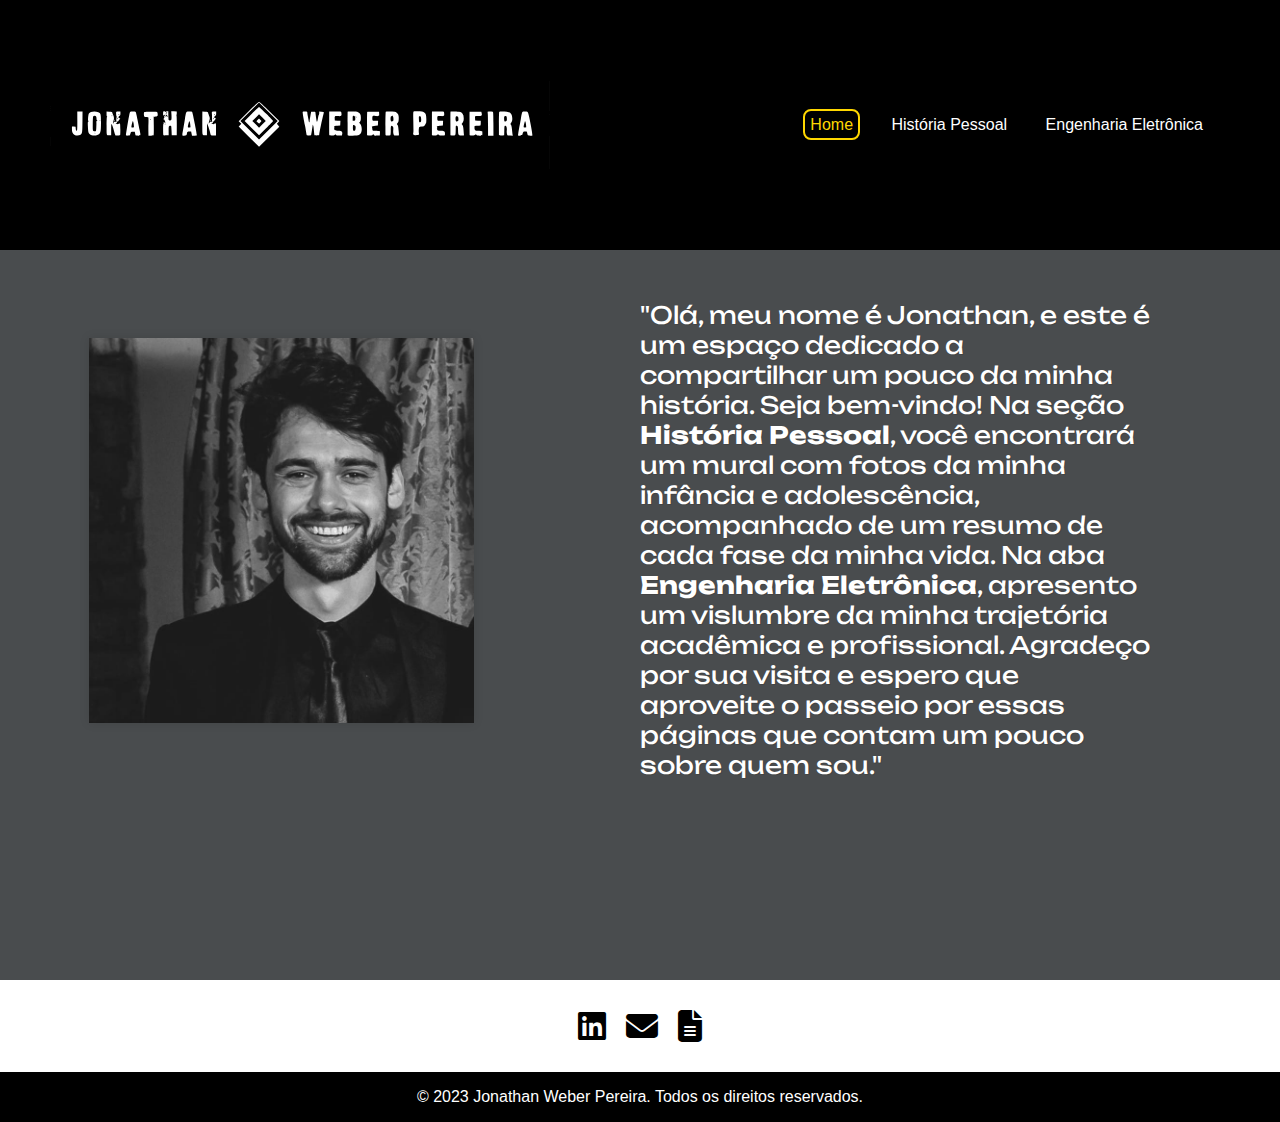
<file: index.html>
<!DOCTYPE html>
<html lang="pt-br">
<head>
    <meta charset="UTF-8">
    <meta name="viewport" content="width=device-width, initial-scale=1.0">
    <link rel="stylesheet" href="styles.css">
    <link rel="stylesheet" href="https://cdnjs.cloudflare.com/ajax/libs/font-awesome/6.2.0/css/all.min.css">
    <title>Home</title>
</head>
<body>
    <header id="main-header">
        <div class="logo">
            <img src="images/home/logo.svg" alt="Seu Logo">
        </div>
        <nav>
            <ul>
                <li><a href="index.html"class="selected">Home</a></li>
                <li><a href="pessoal.html">História Pessoal</a></li>
                <li><a href="profissional.html">Engenharia Eletrônica</a></li>
            </ul>
        </nav>
    </header>

    <section class="homepage">
        <div class="profile-image">
            <img src="images/home/profile-img.jpg" alt="Minha Foto">
        </div>
        <div class="text-homepage">
            "Olá, meu nome é Jonathan, e este é um espaço dedicado a compartilhar um pouco da minha história.
            Seja bem-vindo! Na seção <strong><a target="_blank" href="pessoal.html">História Pessoal</a></strong>, você encontrará um mural com fotos da minha infância e adolescência, 
            acompanhado de um resumo de cada fase da minha vida. Na aba <strong><a target="_blank" href="profissional.html">Engenharia Eletrônica</a></strong>,
            apresento um vislumbre da minha trajetória acadêmica e profissional.
            Agradeço por sua visita e espero que aproveite o passeio por essas páginas que contam um pouco sobre quem sou." 
        </div>
    </section>

    <footer>
        <section class="redes-sociais">
            <a href="https://www.linkedin.com/in/jonathan-weber-pereira/" target="_blank">
                <i class="fab fa-linkedin fa-2x"></i>
            </a>
            <a href="mailto:jonathanpereira263@hotmail.com">
                <i class="fas fa-envelope fa-2x"></i>
            </a>
            <a href="https://github.com/Jonathanwp263/curr-culo/blob/main/Jonathan_WeberPereira_curr%C3%ADculo.pdf" target="_blank">
                <i class="fas fa-file-alt fa-2x"></i>
            </a>
        </section>
        <p>&copy; 2023 Jonathan Weber Pereira. Todos os direitos reservados.</p>
    </footer>

    <script src="script.js"></script>
</body>
</html>
</file>
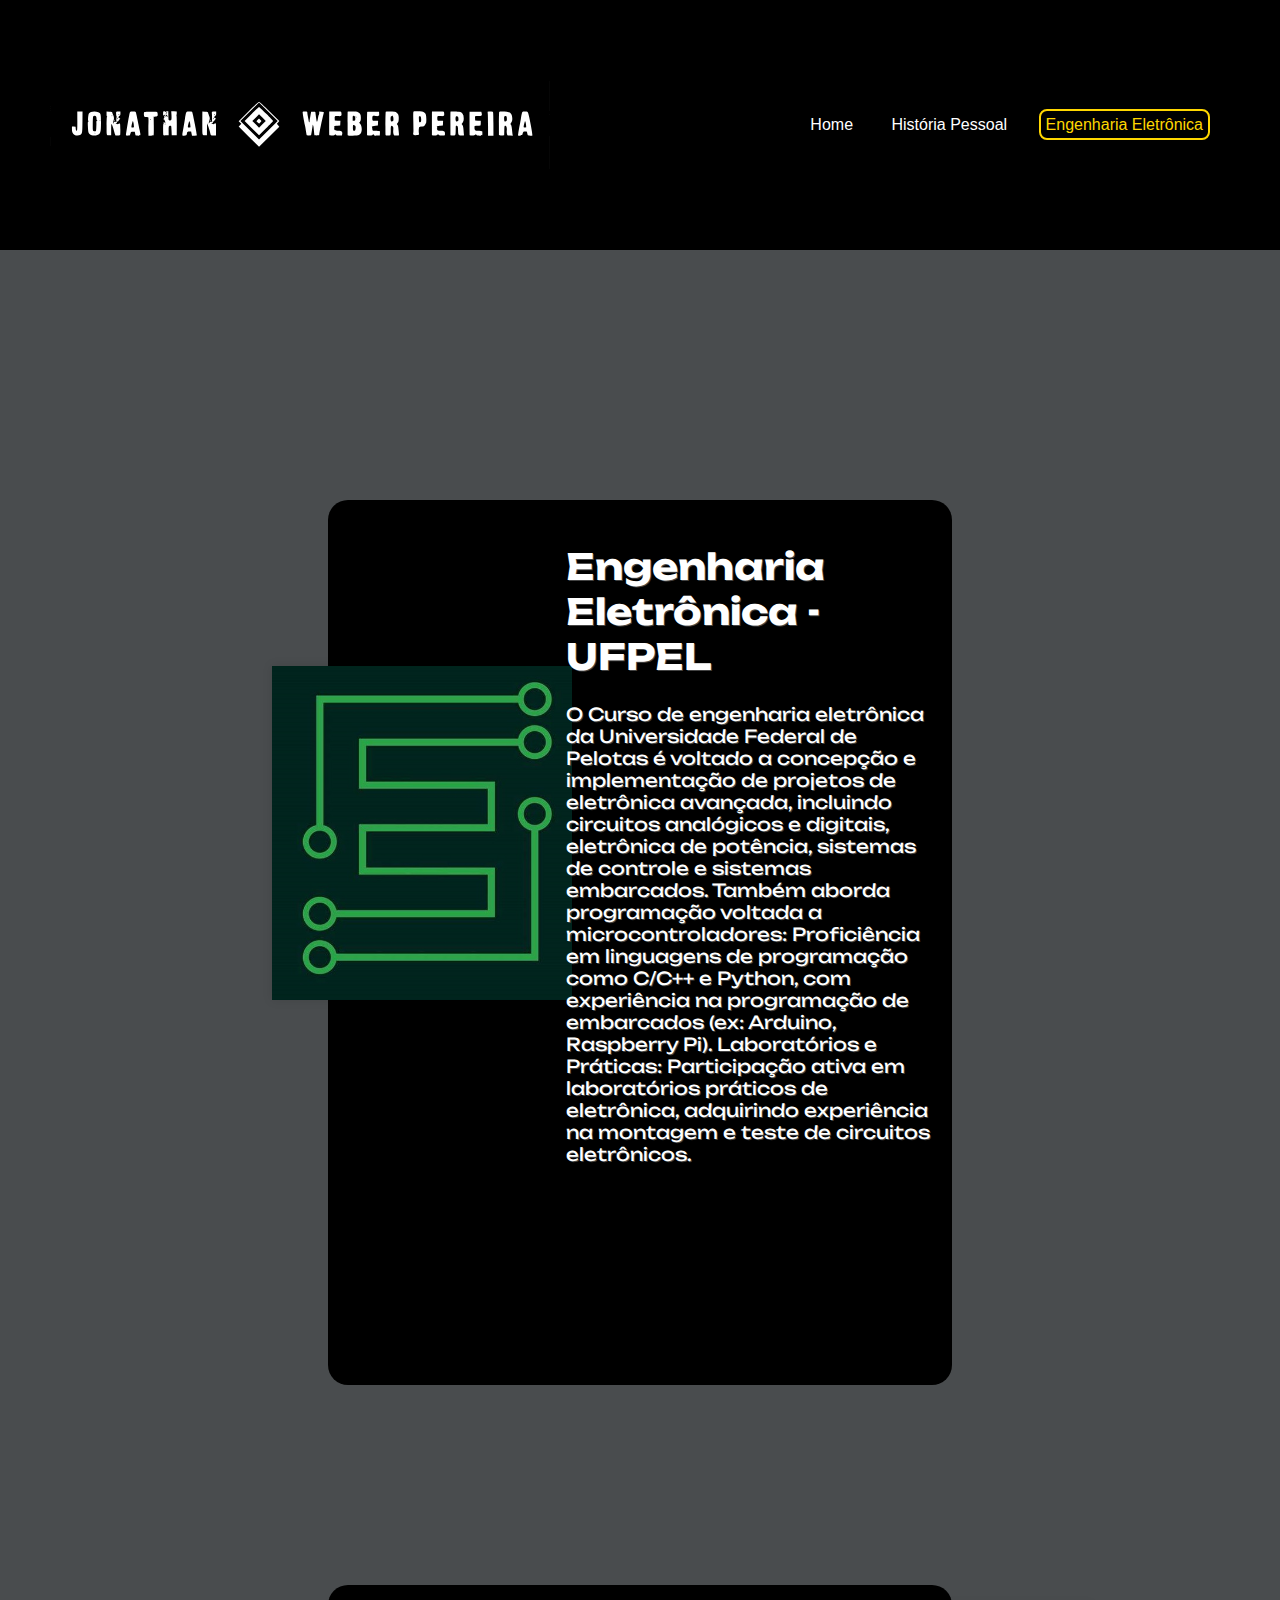
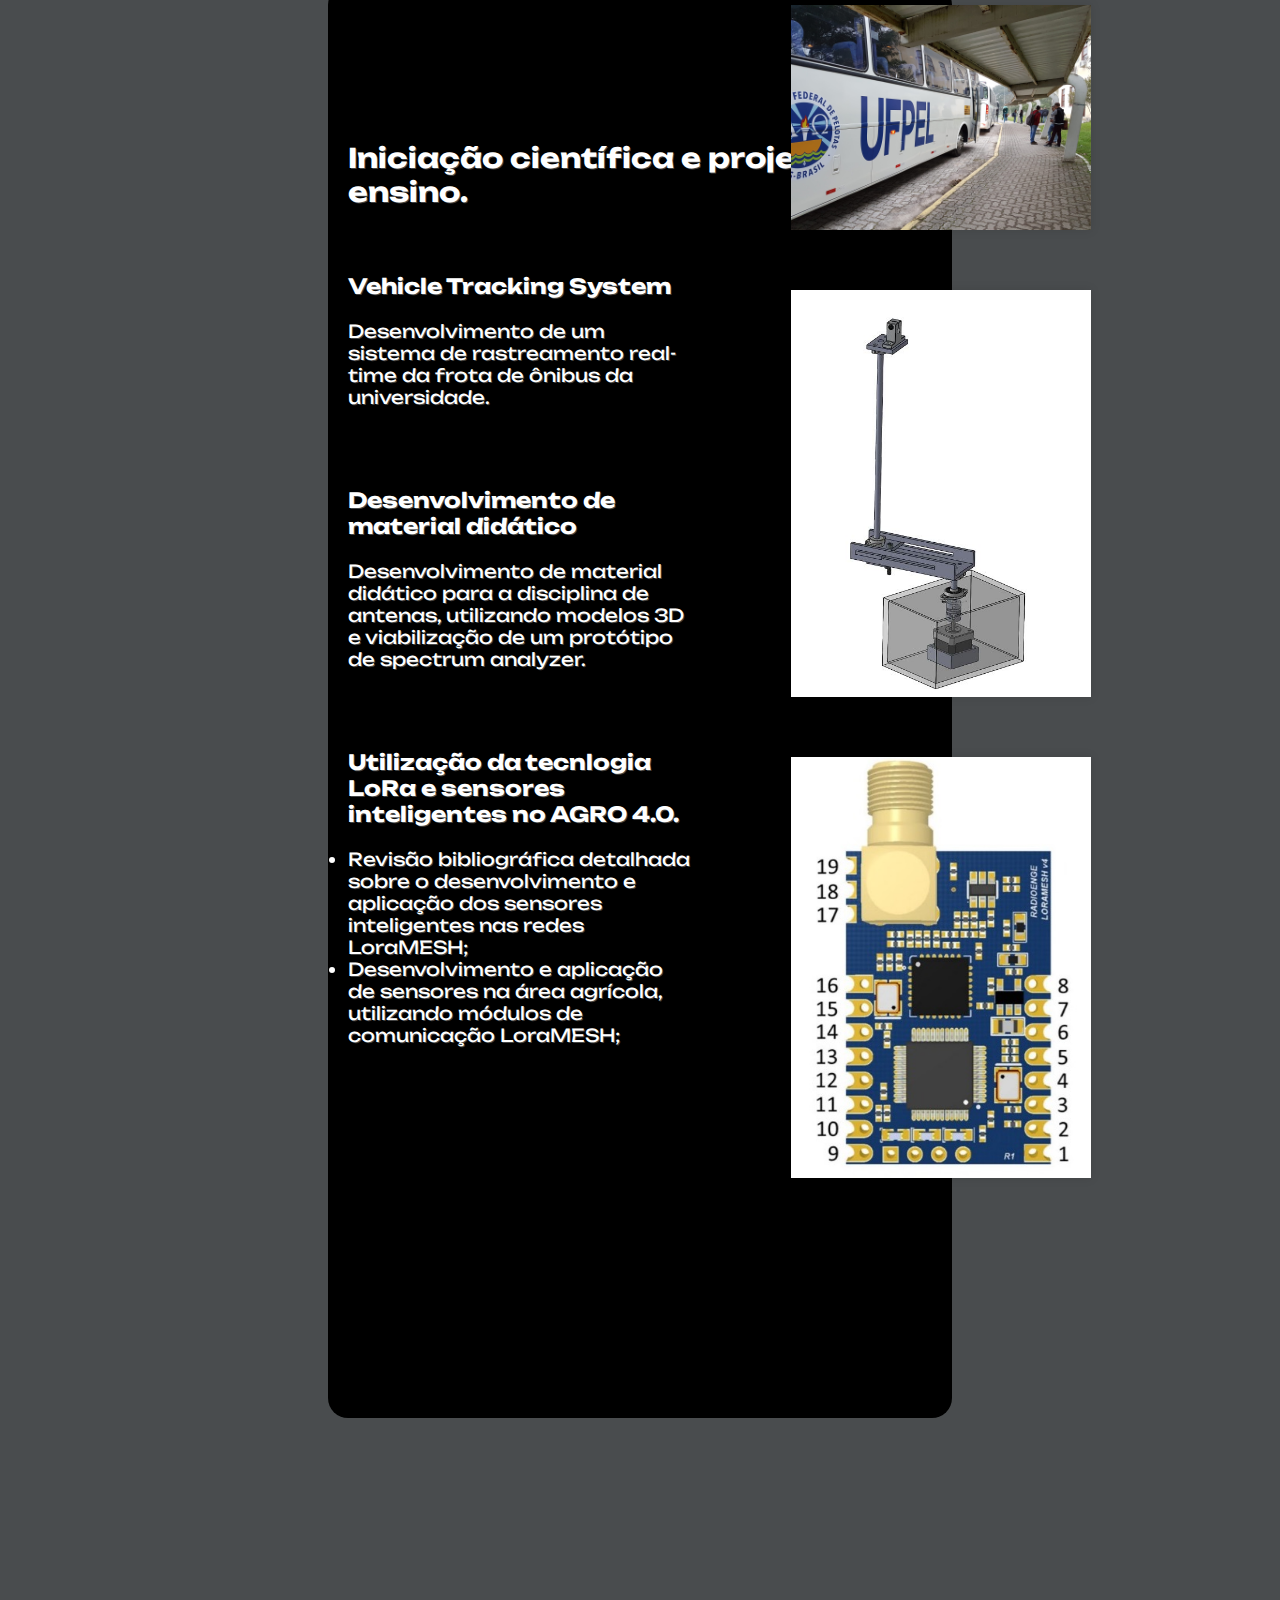
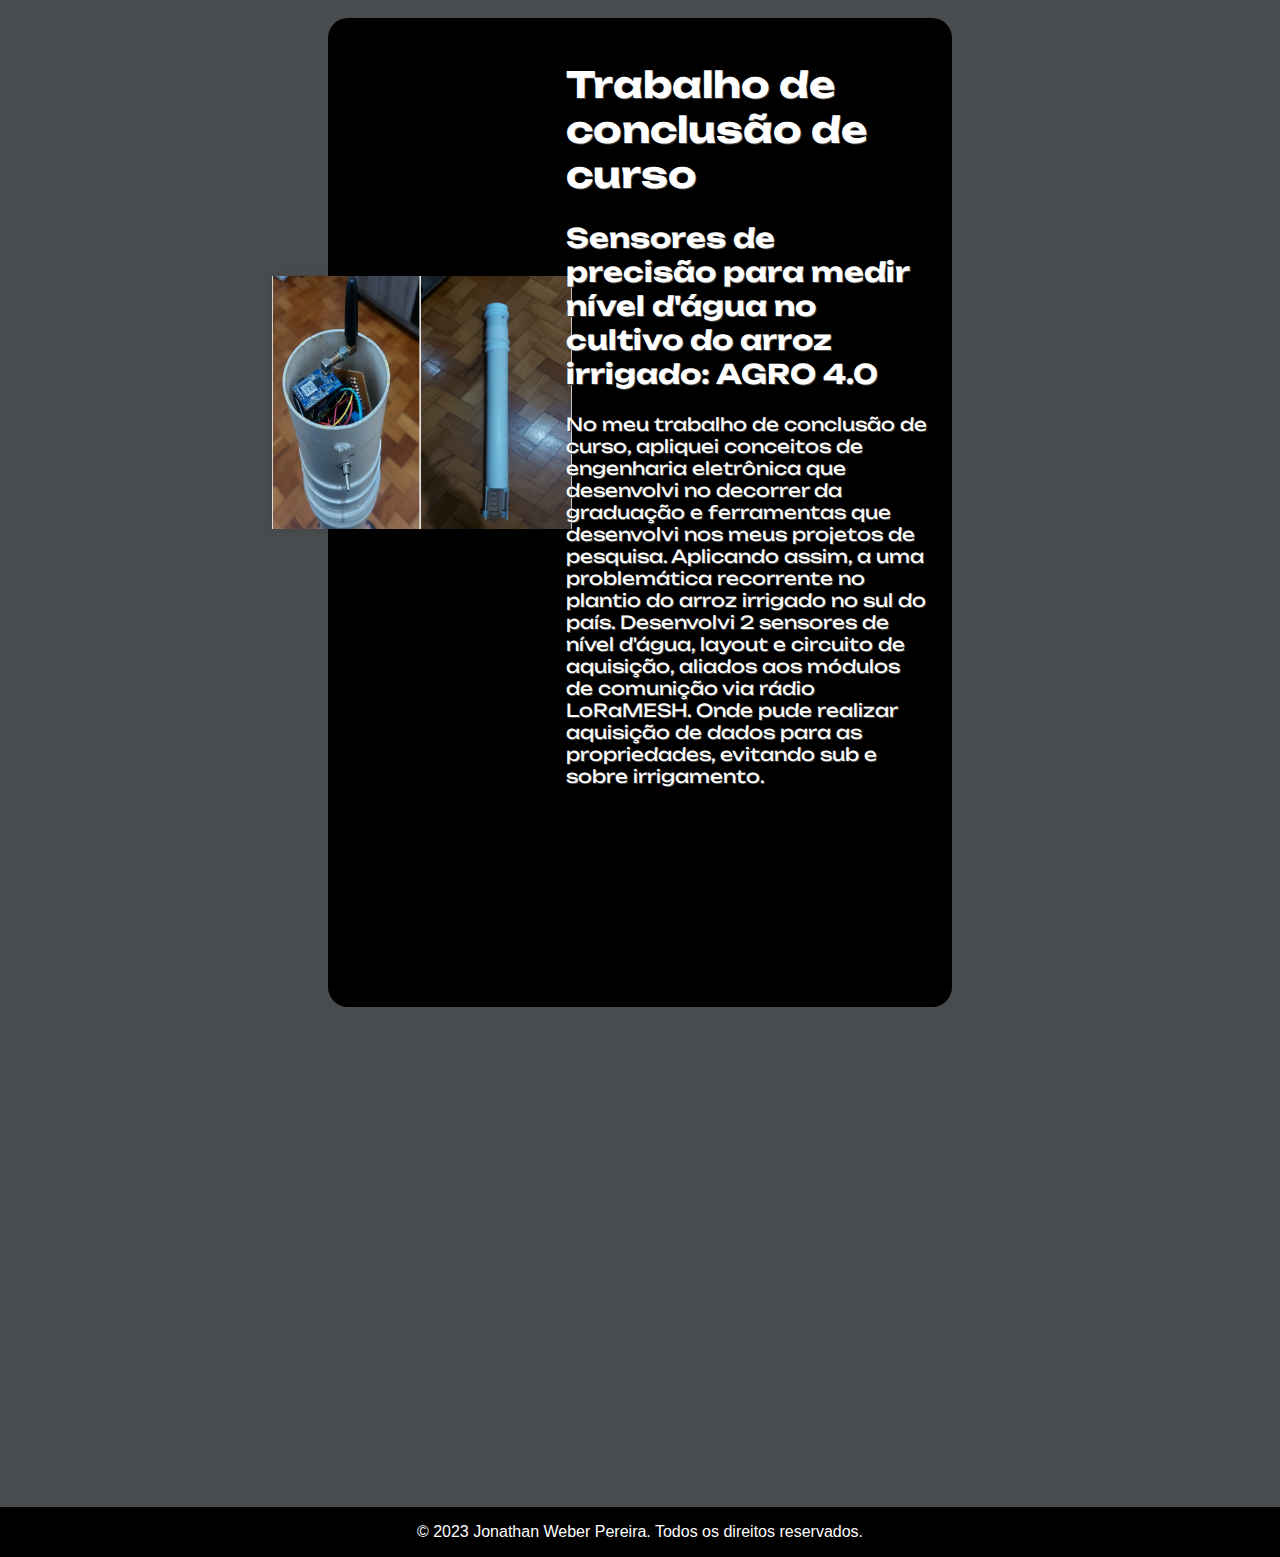
<file: profissional.html>
<!-- profissional.html -->

<!DOCTYPE html>
<html lang="pt-br">
<head>
    <meta charset="UTF-8">
    <meta name="viewport" content="width=device-width, initial-scale=1.0">
    <link rel="stylesheet" href="styles.css">
    <title>Engenharia Eletrônica</title>
</head>
<body>
    <header id="main-header">
        <div class="logo">
            <img src="images/home/logo.svg" alt="Seu Logo">
        </div>
        <nav>
            <ul>
                <li><a href="index.html">Home</a></li>
                <li><a href="pessoal.html">História Pessoal</a></li>
                <li><a href="profissional.html"class="selected">Engenharia Eletrônica</a></li>
            </ul>
        </nav>
    </header>

    <section class="profissional">
        <div class="container-professional">
            <div class="profissional-image">
                <img src="images/profissional/1.jpg" alt="Logo Eletrônica">
            </div>
            <div class="text-profissionalpage">
                <h1>Engenharia Eletrônica - UFPEL</h1>
                    O Curso de engenharia eletrônica da Universidade Federal de Pelotas é voltado a concepção e implementação de projetos
                    de eletrônica avançada, incluindo circuitos analógicos e digitais, eletrônica de potência,
                    sistemas de controle e sistemas embarcados.
                    Também aborda programação voltada a microcontroladores: Proficiência em linguagens de
                    programação como C/C++ e Python, com experiência na programação
                    de embarcados (ex: Arduino, Raspberry Pi).
                    Laboratórios e Práticas: Participação ativa em laboratórios práticos de
                    eletrônica, adquirindo experiência na montagem e teste de circuitos
                    eletrônicos.
            </div>
        </div>
        
        <div class="container-professional coluna">
            <div class="content">
                <div class = "imagens-pesquisa">
                    <div class="profissional-image">
                        <img src="images/profissional/2.jpg" alt="Transporte de apoio">
                    </div>
                    <div class="profissional-image">
                        <img src="images/profissional/3.jpg" alt="3D antena">
                    </div>
                    <div class="profissional-image">
                        <img src="images/profissional/4.jpg" alt="LoRa Mesh">
                    </div>
                </div>
    
                <div class="projeto">
                    <h2 class="title">Iniciação científica e projetos de ensino.</h2>

                    <!-- Projeto 1 -->
                    <div class="text-profissionalpage">
                        <h3>Vehicle Tracking System</h3>
                        <p>Desenvolvimento de um sistema de rastreamento real-time da frota de
                            ônibus da universidade.</p>
                    </div>
            
                    <!-- Projeto 2 -->
                    <div class="text-profissionalpage">
                        <h3>Desenvolvimento de material didático</h3>
                        <p>Desenvolvimento de material didático para a disciplina de antenas, utilizando modelos 3D e viabilização
                            de um protótipo de spectrum analyzer.
                        </p>
                    </div>
            
                    <!-- Projeto 3 -->
                    <div class="text-profissionalpage">
                        <h3>Utilização da tecnlogia LoRa e sensores inteligentes no AGRO 4.0. </h3>
                        <p><li>Revisão bibliográfica detalhada sobre o desenvolvimento e aplicação
                            dos sensores inteligentes nas redes LoraMESH;</li>
                            <li>Desenvolvimento e aplicação de sensores na área agrícola, utilizando
                                módulos de comunicação LoraMESH;</li></p>
                    </div>
                </div>
            </div>
        </div>

        <div class="container-professional">
            <div class="profissional-image">
                <img src="images/profissional/6.jpg" alt="Protótipo TCC">
            </div>
            <div class="text-profissionalpage">
                <h1>Trabalho de conclusão de curso</h1>
                    <h2>Sensores de precisão para medir nível d'água no cultivo do arroz irrigado: AGRO 4.0</h2>
                    No meu trabalho de conclusão de curso, apliquei conceitos de engenharia eletrônica que
                    desenvolvi no decorrer da graduação e ferramentas que desenvolvi nos meus projetos de pesquisa. Aplicando assim,
                    a uma problemática recorrente no plantio do arroz irrigado no sul do país. Desenvolvi 2 sensores de nível d'água,
                    layout e circuito de aquisição, aliados aos módulos de comunição via rádio LoRaMESH. Onde pude realizar aquisição
                    de dados para as propriedades, evitando sub e sobre irrigamento.
            </div>
        </div>
    </section>

    <footer>
        <p>&copy; 2023 Jonathan Weber Pereira. Todos os direitos reservados.</p>
    </footer>

    <script src="script.js"></script>
</body>
</html>
</file>
<file: styles.css>
/* styles.css */

 @import url('https://fonts.googleapis.com/css2?family=Unbounded:wght@200;300;400;500;600;700;800;900&display=swap');

:root {
    /* Definindo variáveis de cor para a paleta */
    --cor-branca: #ffffff;
    --cor-preta: #000;
    --cor-amarela: #ffd700;
    --cor-cinza: #494c4e;
}

* {
    box-sizing: border-box;
}

body {
    display: flex;
    flex-direction: column;
    min-height: 100vh; /*Garante que o corpo da página tenha pelo menos a altura da tela. */
    font-family: 'Arial', sans-serif;
    margin: 0;
    padding: 0;
    background-color: var(--cor-cinza);
    transition: padding 0.3s ease;
    box-sizing: border-box;
}

#main-header {  
    background-color: var(--cor-preta);
    display: flex;
    padding: 50px;
    height: 250px;
    justify-content: space-between;
    align-items: center;
    position: fixed;
    width: 100%;
    z-index: 1000;
    transition: padding 0.1s ease, height 0.1s ease;
}

#main-header.small{
    padding: 10px; 
    height: 100px;
}

#main-header.small + section {
    margin-top: 100px;
}

.logo {
    width: 500px; 
    background-color: var(--cor-branca);
    z-index: 1; 
}

.logo img {
    width: 100%;
    vertical-align: middle;
}

nav ul {
    list-style-type: none;
    margin: 0;
    padding: 0;
}

nav ul li {
    display: inline;
    margin-right: 20px;
}

nav ul li a {
    color: var(--cor-branca);
    text-decoration: none;
    padding: 5px;
    transition: color 0.3s ease;
    border: 2px solid transparent;
}

nav ul li a:hover,
nav ul li a.selected {
        color: var(--cor-amarela);
        border: 2px solid var(--cor-amarela);
        padding: 5px;
        border-radius: 8px;
    }

section {
    margin: 0 0;
    padding-top: 270px;
    background-color: var(--cor-branca);  
    padding: 30px;  
    width: 100%;
    height: 100%;
}

footer {
    margin-top: auto;
    background-color: var(--cor-preta);;
    color: var(--cor-branca);
    text-align: center;
}

/* Estilos específicos para a página inicial */
section.homepage {
    display: flex;
    text-align: center;
    background-color: var(--cor-cinza);
    color: var(--cor-branca);
    text-shadow:1px 1px 0 #444;
    font-size: x-large;
    text-align: left;
    transition: margin 0.7s ease; /* Adiciona uma transição suave para a margem-top */
    font-family: 'Unbounded', sans-serif;
    padding: 300px 10% 200px 10%;
    justify-content: space-between;
    align-items: center;
}


.text-homepage{
    width: 50%;
}

.text-homepage a {
    text-decoration: none;
    color: var(--cor-branca);
}

.profile-image {
    display: flex;
    justify-content: center;
    width: 30%;
}

.profile-image img {
    width: 385px;
    height: auto;
    border-radius: 0%;
    box-shadow: 0 0 10px rgba(0, 0, 0, 0.1);
    margin-bottom: 20px;
    
}

.redes-sociais {
    display: flex;
    justify-content: center;
    poa
}

.redes-sociais a {
    margin: 0 10px;
    color: var(--cor-preta);
    text-decoration: none;
    transition: color 0.3s ease;
}

.redes-sociais a:hover {
    color: var(--cor-amarela);
}

/* Estilos específicos para a página pessoal*/
section.pessoal {
    display: flex;
    transition: margin 0.7s ease; /* Adiciona uma transição suave para a margem-top */
    padding: 300px 10% 300px 10%;
    
}

.container{
    position: relative;
    width:100%;
    height:80vh;
    padding:50px;
    background-color: #f5f5f5;
    box-shadow: 0 30px 50px #dbdbdb;
    margin-top: 300px;
    overflow: hidden;
}

#slide{
    width:max-content;
    margin-top:50px;
}

.item{
    width:200px;
    height:300px;
    background-position: 50% 50%;
    display: inline-block;
    transition: 0.5s;
    background-size: contain;
    position: absolute;
    z-index: 1;
    top:50%;
    transform: translate(0,-50%);
    border-radius: 20px;
    box-shadow:  0 30px 50px #505050;
}

/*Styles para a transição das imagens*/

.item:nth-child(1),
.item:nth-child(2){
    left:0;
    top:0;
    transform: translate(0,0);
    border-radius: 0;
    width:100%;
    height:100%;
    box-shadow: none;
}

.item:nth-child(3){
    left:50%;
}

.item:nth-child(4){
    left:calc(50% + 220px);
}

.item:nth-child(5){
    left:calc(50% + 440px);
}

.item:nth-child(n+6){
    left:calc(50% + 660px);
    opacity: 0;
}

.item .content{
    position: absolute;
    top:50%;
    left:100px;
    width:300px;
    text-align: left;
    padding:0;
    color:#eee;
    transform: translate(0,-50%);
    display: none;
    font-family: system-ui;
    transition: opacity 0.5s ease-in-out;
    background-color: rgba(0, 0, 0, 0.15);
    padding: 10px;
}

.item:nth-child(2) .content{
    display: block;
    z-index: 11111;
}

.item .name{
    font-size: 40px;
    font-weight: bold;
    opacity: 0;
    animation:showcontent 1s ease-in-out 1 forwards
}

.item .des{
    margin-top: 10px;
    opacity: 0;
    animation:showcontent 1s ease-in-out 0.3s 1 forwards
}

@keyframes showcontent{
    from{
        opacity: 0;
        transform: translate(0,100px);
        filter:blur(33px);
    }to{
        opacity: 1;
        transform: translate(0,0);
        filter:blur(0);
    }
}

.buttons{
    position: absolute;
    bottom:30px;
    z-index: 222222;
    text-align: center;
    width:100%;
    left: 0;
}
.buttons button{
    width:50px;
    height:50px;
    border-radius: 50%;
    border: none;
    transition: 0.5s;
    cursor: pointer;
}

.buttons button:hover{
    background-color: rgba(0, 0, 0, 0.3);
}

/* Estilos específicos para a página profissional */
section.profissional {
    text-align: center;
    background-color: var(--cor-cinza);
    color: var(--cor-branca);
    text-shadow:1px 1px 0 #444;
    font-size: large;
    text-align: left;
    transition: margin 0.7s ease; /* Adiciona uma transição suave para a margem-top */
    font-family: 'Unbounded', sans-serif;
    padding: 300px 10% 300px 10%;
}

section .container-professional {
    display: flex;
    justify-content: space-between;
    align-items: center;
    padding-bottom: 200px;
    background-color: var(--cor-preta);
    border-radius: 20px;
    margin: 200px;
    align-items: center;
}

section .container-professional .title {
    padding-left: 20px;
}

section .container-professional.coluna {
    display: block;
}

section .container-professional.coluna .content {
    display: flex;
    flex-direction: row-reverse;
    justify-content: space-between;
    align-items: center;
}

section .container-professional:nth-child(2n){
    flex-direction: row-reverse;
}

.text-tituloprofissionalpage{
    color: var(--cor-amarela);
}

.text-profissionalpage{
    width: 65%;
    padding: 20px;
}

.profissional-image {
    display: flex;
    justify-content: center;
    width: 30%;
    padding: 20px;
}

.profissional-image img {
    width: 300px;
    height: auto;
    border-radius: 0%;
    box-shadow: 0 0 10px rgba(0, 0, 0, 0.1);
    margin-bottom: 20px;
    
}

.imagens-pesquisa {
    width: 5%;
}

.links a {
    display: inline;
    margin: 10px;
    padding: 10px;
    background-color: var(--cor-preta);
    color: var(--cor-branca); /* Mantenha a cor preta */
    text-decoration: none;
    border-radius: 8px;
    position: relative;
    border: 2px solid transparent; /* Adiciona uma borda transparente inicialmente */
}

.links a:hover {
    border-color: var(--cor-amarela); /* Adapte conforme necessário */
};
</file>
